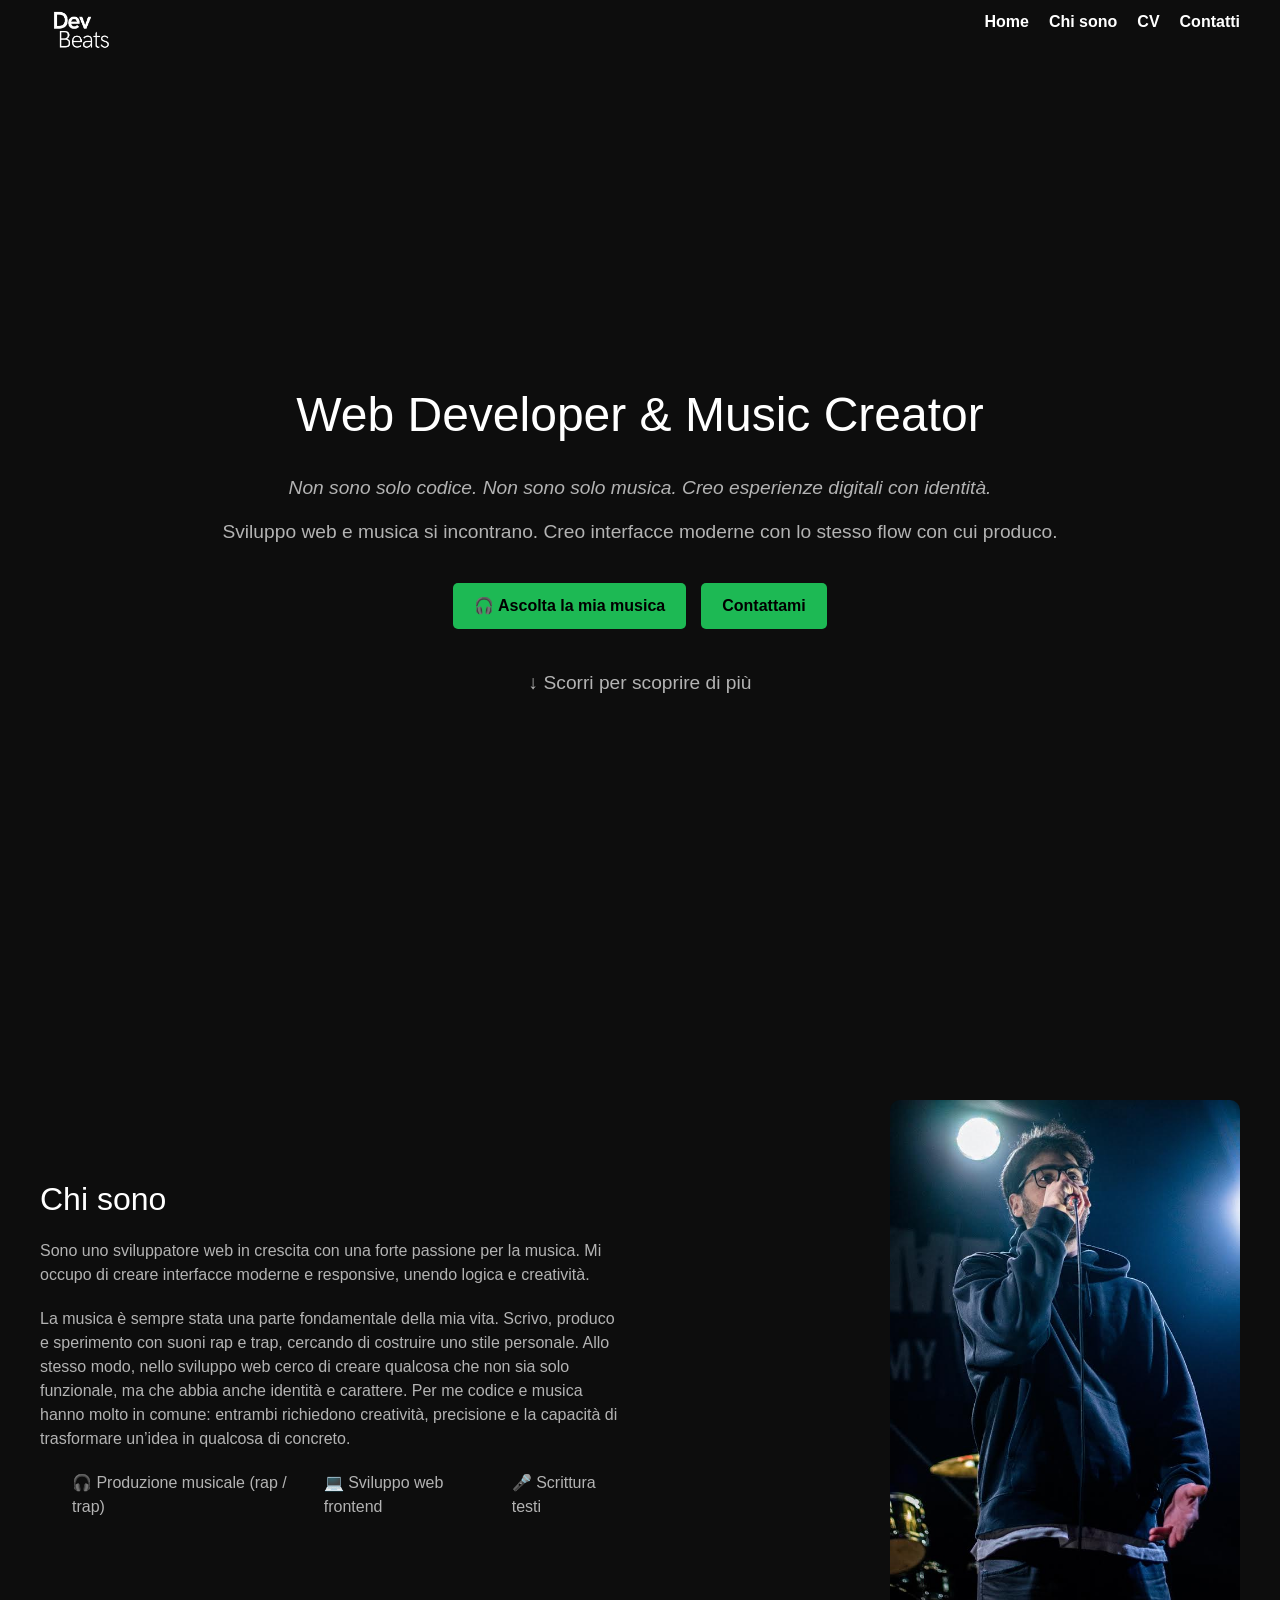
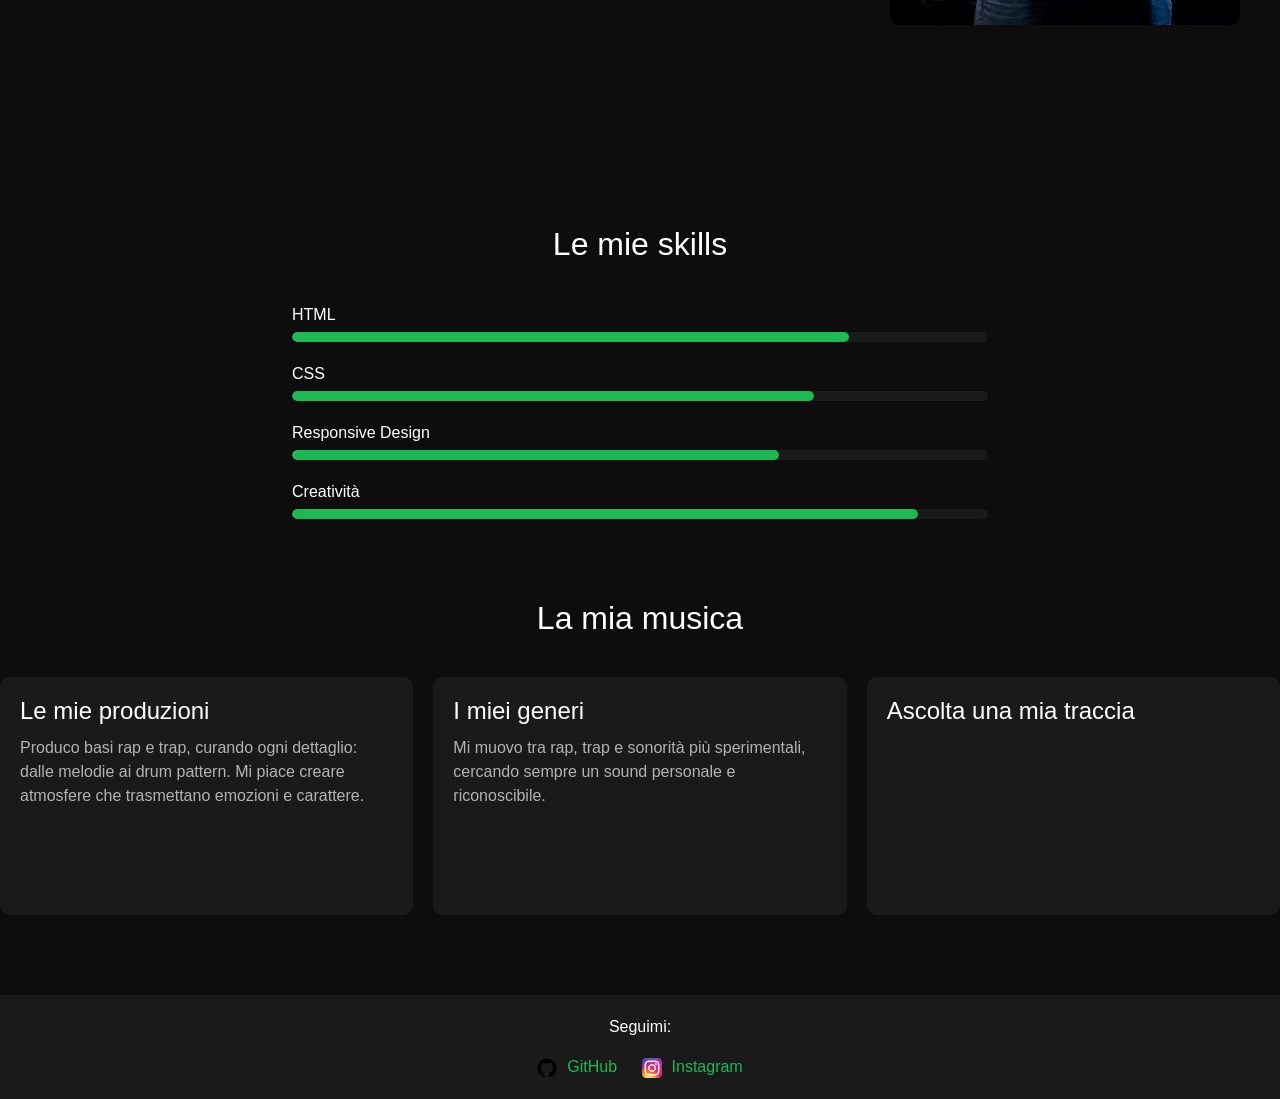
<file: index.html>
<!DOCTYPE html>
<html lang="it">
<head>
    <meta charset="UTF-8">
    <meta name="viewport" content="width=device-width, initial-scale=1.0">
    <title>DevBeats</title>

    <meta property="og:title" content="DevBeats - Web Developer & Music Creator">
    <meta property="og:description" content="Portfolio personale tra sviluppo web e musica rap. Scopri il mio mondo.">
    <meta property="og:image" content="https://imgur.com/a/rpEar39">
    <meta property="og:url" content="https://angelobrigante5-bit.github.io/devbeats/">
    <meta property="og:type" content="website">

    <link href="https://cdn.jsdelivr.net/npm/bootstrap@5.3.0/dist/css/bootstrap.min.css" rel="stylesheet">
    <link rel="stylesheet" href="css/style.css">
    <link rel="icon" href="images/icona.png" type="image/png">
    
</head>
<body>
    <header>
        <nav>
            <a href="index.html" class="logo">
                <img src="images/logo-devbeats.png" alt="DevBeats Logo">
            </a>
            <input type="checkbox" id="menu-check">
            <label for="menu-check" class="menu-check">☰</label>
            <ul>
                <li><a href="index.html">Home</a></li>
                <li><a href="index.html#about">Chi sono</a></li>
                <li><a href="cv.html">CV</a></li>
                <li><a href="contact.html">Contatti</a></li>
            </ul>
        </nav>
    </header>

    <section class="hero">

        <h2>Web Developer & Music Creator</h2>
            <p class="hero-sub">
                Non sono solo codice. Non sono solo musica.  
                Creo esperienze digitali con identità.
            </p>
            <p>
                Sviluppo web e musica si incontrano.  
                Creo interfacce moderne con lo stesso flow con cui produco.
            </p>
            <div class="hero-buttons">
                <a href="https://open.spotify.com/intl-it/artist/7aXuZ8SCLWf0OJumdWnYHZ" target="_blank" class="btn">🎧 Ascolta la mia musica</a>
                <a href="contact.html" class="btn">Contattami</a>
            </div>
            <p class="scroll-hint">↓ Scorri per scoprire di più</p>
    </section>

    <section class="about-preview" id="about">
        <div class="about-text">
            <h3>Chi sono</h3>
                <p>
                    Sono uno sviluppatore web in crescita con una forte passione per la musica.
                    Mi occupo di creare interfacce moderne e responsive, unendo logica e creatività.
                </p>
                <p>
                    La musica è sempre stata una parte fondamentale della mia vita. 
                    Scrivo, produco e sperimento con suoni rap e trap, cercando di costruire uno stile personale.

                    Allo stesso modo, nello sviluppo web cerco di creare qualcosa che non sia solo funzionale,
                    ma che abbia anche identità e carattere.

                    Per me codice e musica hanno molto in comune: entrambi richiedono creatività,
                    precisione e la capacità di trasformare un’idea in qualcosa di concreto.
                </p>
                <ul class="about-list">
                    <li>🎧 Produzione musicale (rap / trap)</li>
                    <li>💻 Sviluppo web frontend</li>
                    <li>🎤 Scrittura testi</li>
                </ul>
        </div>
        <div class="about-image">
            <img src="images/me.jpg" alt="Foto profilo">
        </div>
    </section>
    
    <main>
        <section class="skills">
            <div class="container">

                <h3>Le mie skills</h3>

                <div class="skill">
                    <p>HTML</p>
                    <div class="progress">
                        <div class="progress-bar html"></div>
                    </div>
                </div>

                <div class="skill">
                    <p>CSS</p>
                    <div class="progress">
                       <div class="progress-bar css"></div>
                    </div>
                </div>

                <div class="skill">
                    <p>Responsive Design</p>
                    <div class="progress">
                        <div class="progress-bar responsive"></div>
                    </div>
                </div>

                <div class="skill">
                    <p>Creatività</p>
                    <div class="progress">
                        <div class="progress-bar creativity"></div>
                    </div>
                </div>
            </div>
        </section>
    </main>

    <section class="music">
        <h3>La mia musica</h3>

        <div class="music-container">
            <div class="music-card">
                <h4>Le mie produzioni</h4>
                <p> Produco basi rap e trap, curando ogni dettaglio: dalle melodie ai drum pattern.
                    Mi piace creare atmosfere che trasmettano emozioni e carattere.</p>
            </div>

            <div class="music-card">
                <h4>I miei generi</h4>
                <p>Mi muovo tra rap, trap e sonorità più sperimentali, cercando sempre un sound personale
                    e riconoscibile.</p>
            </div>

            <div class="music-card">
                <h4>Ascolta una mia traccia</h4>

                <iframe data-testid="embed-iframe" style="border-radius:12px" 
                src="https://open.spotify.com/embed/track/0BJVcvoENjmRKwo82wASG0?utm_source=generator&theme=0" 
                width="100%" height="152" frameBorder="0" allowfullscreen="" allow="autoplay;
                 clipboard-write; encrypted-media; fullscreen; picture-in-picture" loading="lazy">
                </iframe>

            </div>
        </div>
    </section>

    <footer class="footer">
        <p>Seguimi:</p>
        <a href="https://github.com/angelobrigante5-bit"  target="_blank"><img class="img-icon" src="images/GitHub_icon.svg" alt="Github icona" height="20" >GitHub</a>
        <a href="https://www.instagram.com/claudio.kilben/" target="_blank"><img class="img-icon" src="images/Instagram_icon.png" alt="Instagram icona" height="20" >Instagram</a>
    </footer>
</body>
</html>
</file>
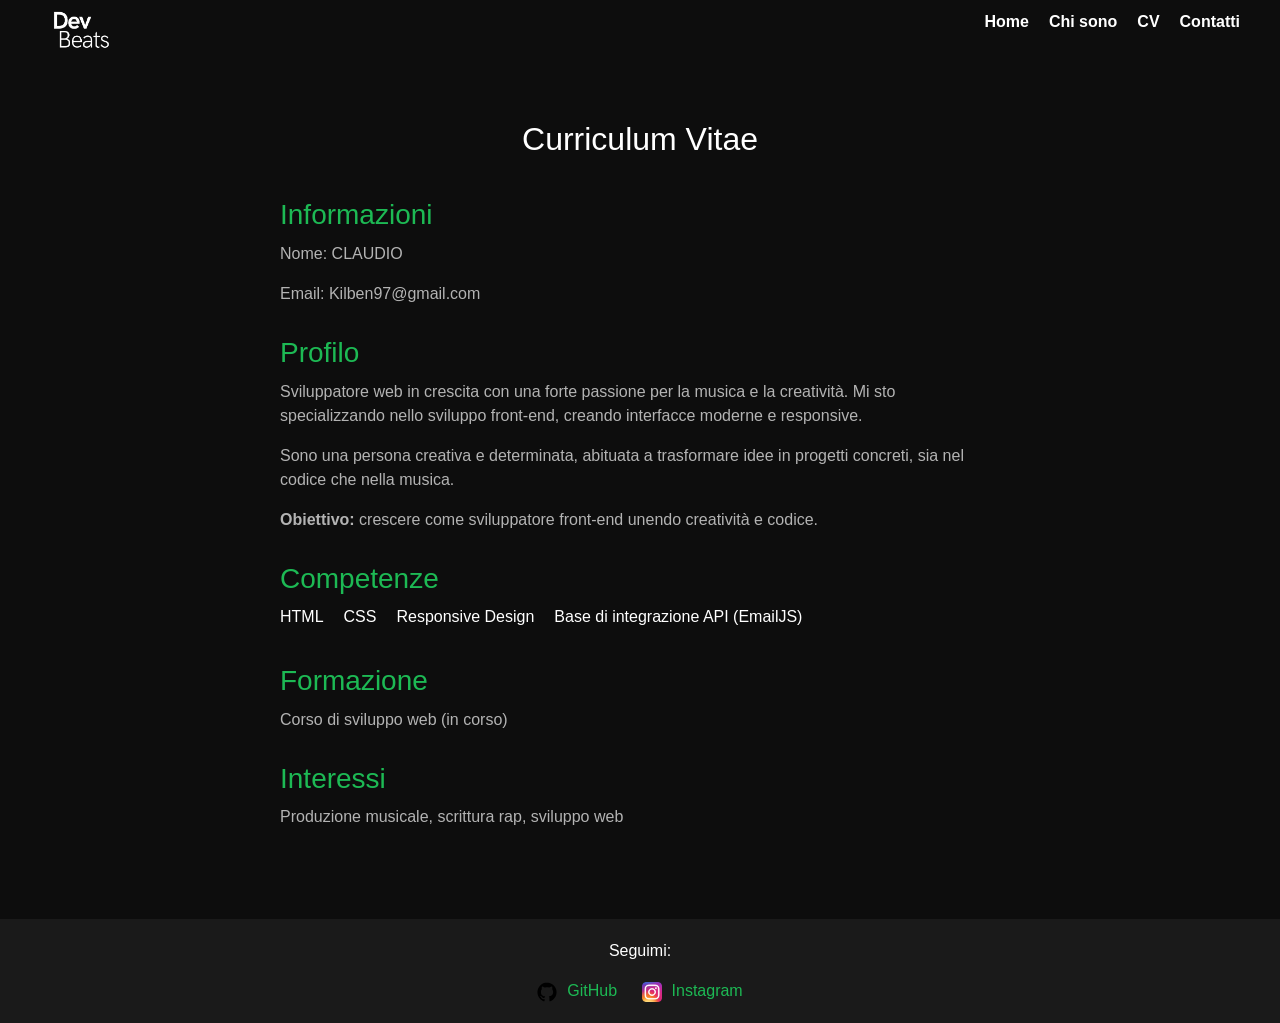
<file: cv.html>
<!DOCTYPE html>
<html lang="it">
<head>
    <meta charset="UTF-8">
    <meta name="viewport" content="width=device-width, initial-scale=1.0">
    <title>CV - DevBeats</title>

    <link href="https://cdn.jsdelivr.net/npm/bootstrap@5.3.0/dist/css/bootstrap.min.css" rel="stylesheet">
    <link rel="stylesheet" href="css/style.css">
    <link rel="icon" href="images/icona.png" type="image/png">
</head>
<body>

    <header>
        <nav>
            <a href="index.html" class="logo">
                <img src="images/logo-devbeats.png" alt="DevBeats Logo">
            </a>

            <input type="checkbox" id="menu-check">
            <label for="menu-check" class="menu-check">☰</label>

            <ul>
                <li><a href="index.html">Home</a></li>
                <li><a href="index.html#about">Chi sono</a></li>
                <li><a href="cv.html">CV</a></li>
                <li><a href="contact.html">Contatti</a></li>
            </ul>
        </nav>
    </header>

    <section class="cv">
        <h2>Curriculum Vitae</h2>

        <div class="cv-section">
            <h3>Informazioni</h3>
            <p>Nome: CLAUDIO</p>
            <p>Email: Kilben97@gmail.com</p>
        </div>

        <div class="cv-section">
            <h3>Profilo</h3>
            <p>
                Sviluppatore web in crescita con una forte passione per la musica e la creatività.
                Mi sto specializzando nello sviluppo front-end, creando interfacce moderne e responsive.
            <p>
                Sono una persona creativa e determinata, abituata a trasformare idee in progetti concreti,
                sia nel codice che nella musica.
            <p><strong>Obiettivo:</strong> crescere come sviluppatore front-end unendo creatività e codice.
            </p>
            </p>
            </p>
        </div>

        <div class="cv-section">
            <h3>Competenze</h3>
            <ul>
                <li>HTML</li>
                <li>CSS</li>
                <li>Responsive Design</li>
                <li>Base di integrazione API (EmailJS)</li>
            </ul>
        </div>

        <div class="cv-section">
            <h3>Formazione</h3>
            <p>Corso di sviluppo web (in corso)</p>
        </div>

        <div class="cv-section">
            <h3>Interessi</h3>
            <p>Produzione musicale, scrittura rap, sviluppo web</p>
        </div>

    </section>

    <footer class="footer">
        <p>Seguimi:</p>
        <a href="https://github.com/angelobrigante5-bit"  target="_blank"><img class="img-icon" src="images/GitHub_icon.svg" alt="Github icona" height="20" >GitHub</a>
        <a href="https://www.instagram.com/claudio.kilben/" target="_blank"><img class="img-icon" src="images/Instagram_icon.png" alt="Instagram icona" height="20" >Instagram</a>
    </footer>
</body>
</html>
</file>
<file: css/style.css>
* {
    margin: 0;
    padding: 0;
    box-sizing: border-box;
}

body {
    display: flex;
    flex-direction: column;
    min-height: 100vh;
    margin: 0;
    font-family: Arial, sans-serif;
    background-color: #0d0d0d;
    color: white;
}

.logo img {
    height: 40px;
    cursor: pointer;
} 

nav {
    display: flex;
    justify-content: space-between;
    align-items: center;
    padding: 10px 40px;
    top: 0;
}

nav a {
    position: relative;
    font-weight: bold;
}

nav a::after {
    content: "";
    position: absolute;
    width: 0;
    height: 2px;
    background: #1db954;
    left: 0;
    bottom: 0;
    transition: 0.3s;
}

nav a:hover::after {
    width: 100%;
} 

header {
    position: sticky;
    top: 0;
    background-color: #0d0d0d;
    z-index: 1000;
}

ul {
    display: flex;
    list-style: none;
    gap: 20px;
}

section {
    margin-bottom: 80px;
}

a {
    color: white;
    text-decoration: none;
}

.hero {
    min-height: 100vh;
    display: flex;
    flex-direction: column;
    justify-content: center;
    align-items: center;
    text-align: center;
    padding-top: 80px;
}

.hero h2,
.hero p {
    position: relative;
    z-index: 1;
} 

.hero h2 {
    font-size: 3rem;
    margin-bottom: 20px;
}

.hero p {
    font-size: 1.2rem;
    color: #b3b3b3;
}

.hero-buttons {
    margin-top: 20px;
    display: flex;
    gap: 15px;
}

.btn.secondary {
    background-color: transparent;
    border: 1px solid #1db954;
    color: #1db954;
}

.hero-sub {
    margin-top: 10px;
    color: #b3b3b3;
    font-style: italic;
}

.scroll-hint {
    margin-top: 40px;
    font-size: 0.9rem;
    color: #777;
}

.menu-check {
    display: none;
    font-size: 30px;
    cursor: pointer;
} 

#menu-check {
    display: none;
}

@media (max-width: 768px) {

    nav {
        flex-wrap: wrap;
    }

    .menu-check {
        display: block;
    }

    nav ul {
        display: none;
        flex-direction: column;
        align-items: flex-end;
        width: 100%;
        background-color: #0d0d0d;
        padding: 10px 20px;
    }

    ul li {
        margin: 10px 0;
    }

    #menu-check:checked ~ ul {
    display: flex;
    }

    .hero h2 {
        font-size: 2rem;
    }

    .hero p {
        font-size: 1rem;
        padding: 0 20px;
    }

    .about-preview {
        flex-direction: column;
        text-align: center;
    }

    .skills {
        padding: 40px 20px;
    }

    .music-container {
        display: grid;
        grid-template-columns: 1fr !important;
    }

    .contact {
    padding: 40px 20px;
    }

    .cv {
    padding: 40px 20px;
    }
}

.about-preview {
    display: flex;
    align-items: center;
    justify-content: space-between;
    padding: 60px 40px;
    gap: 40px;
}

.about-text {
    flex: 1;
}

.about-text h3 {
    font-size: 2rem;
    margin-bottom: 20px;
}

.about-text p {
    color: #b3b3b3;
    margin-bottom: 20px;
}

.btn {
    display: inline-block;
    padding: 10px 20px;
    background-color: #1db954;
    color: black;
    text-decoration: none;
    border-radius: 5px;
    font-weight: bold;
}

.btn:hover {
    background-color: #17a74a;
}

.about-image {
    flex: 1;
    display: flex;
    justify-content: flex-end;
}

.about-image img {
    width: 100%;
    max-width: 350px;
    border-radius: 10px;
}

.about-list {
    margin-top: 20px;
    list-style: none;
}

.about-list li {
    margin-bottom: 10px;
    color: #b3b3b3;
}

html {
    scroll-behavior: smooth;
}

.skills {
    padding: 60px 40px;
    max-width: 800px;
    margin: auto;
}

.skills h3 {
    text-align: center;
    font-size: 2rem;
    margin-bottom: 40px;
}

.skill {
    margin-bottom: 20px;
}

.skill p {
    margin-bottom: 5px;
}

.progress {
    width: 100%;
    height: 10px;
    background-color: #1a1a1a;
    border-radius: 5px;
}

.progress-bar {
    height: 100%;
    background-color: #1db954;
    border-radius: 5px;
    width: 0;
    animation: load 2s forwards;
}

.html {
    width: 80%;
}

.css {
    width: 75%;
}

.responsive {
    width: 70%;
}

.creativity {
    width: 90%;
}


@keyframes load {
    from {
        width: 0;
    }
}

.music h3 {
    text-align: center;
    font-size: 2rem;
    margin-bottom: 40px;
}

.music-container {
    display: grid;
    grid-template-columns: repeat(3, 1fr);
    gap: 20px;
}

.music-card {
    background-color: #1a1a1a;
    padding: 20px;
    border-radius: 10px;
    transition: 0.3s;
    min-height: 200px;
}

.music-card:hover {
    transform: translateY(-5px);
}

.music-card h4 {
    margin-bottom: 10px;
}

.music-card p {
    color: #b3b3b3;
}

.music-card iframe {
    width: 100%;
    max-width: 100%;
}

.contact {
    padding: 60px 40px;
    max-width: 600px;
    margin: auto;
    text-align: center;
}

.contact h2 {
    margin-bottom: 30px;
}

form {
    display: flex;
    flex-direction: column;
    gap: 15px;
}

main {
    flex: 1;
}

input, textarea {
    padding: 10px;
    border: none;
    border-radius: 5px;
    outline: none;
}

textarea {
    min-height: 120px;
    resize: none;
}

button {
    padding: 10px;
    background-color: #1db954;
    border: none;
    border-radius: 5px;
    font-weight: bold;
    cursor: pointer;
}

input:focus, textarea:focus {
    border: 1px solid #1db954;
}

.cv {
    padding: 60px 40px;
    max-width: 800px;
    margin: auto;
}

.cv h2 {
    text-align: center;
    margin-bottom: 40px;
}

.cv-section {
    margin-bottom: 30px;
}

.cv-section h3 {
    margin-bottom: 10px;
    color: #1db954;
}

.cv-section p {
    color: #b3b3b3;
}

.cv-section ul {
    list-style: none;
    padding: 0;
}

.cv-section ul li {
    margin-bottom: 5px;
}

.footer {
    text-align: center;
    padding: 20px;
    background-color: #1a1a1a;
    margin-top: auto;
}

.footer a {
    margin: 0 10px;
    color: #1db954;
}

.img-icon{
    padding-right: 10px;
}
</file>
